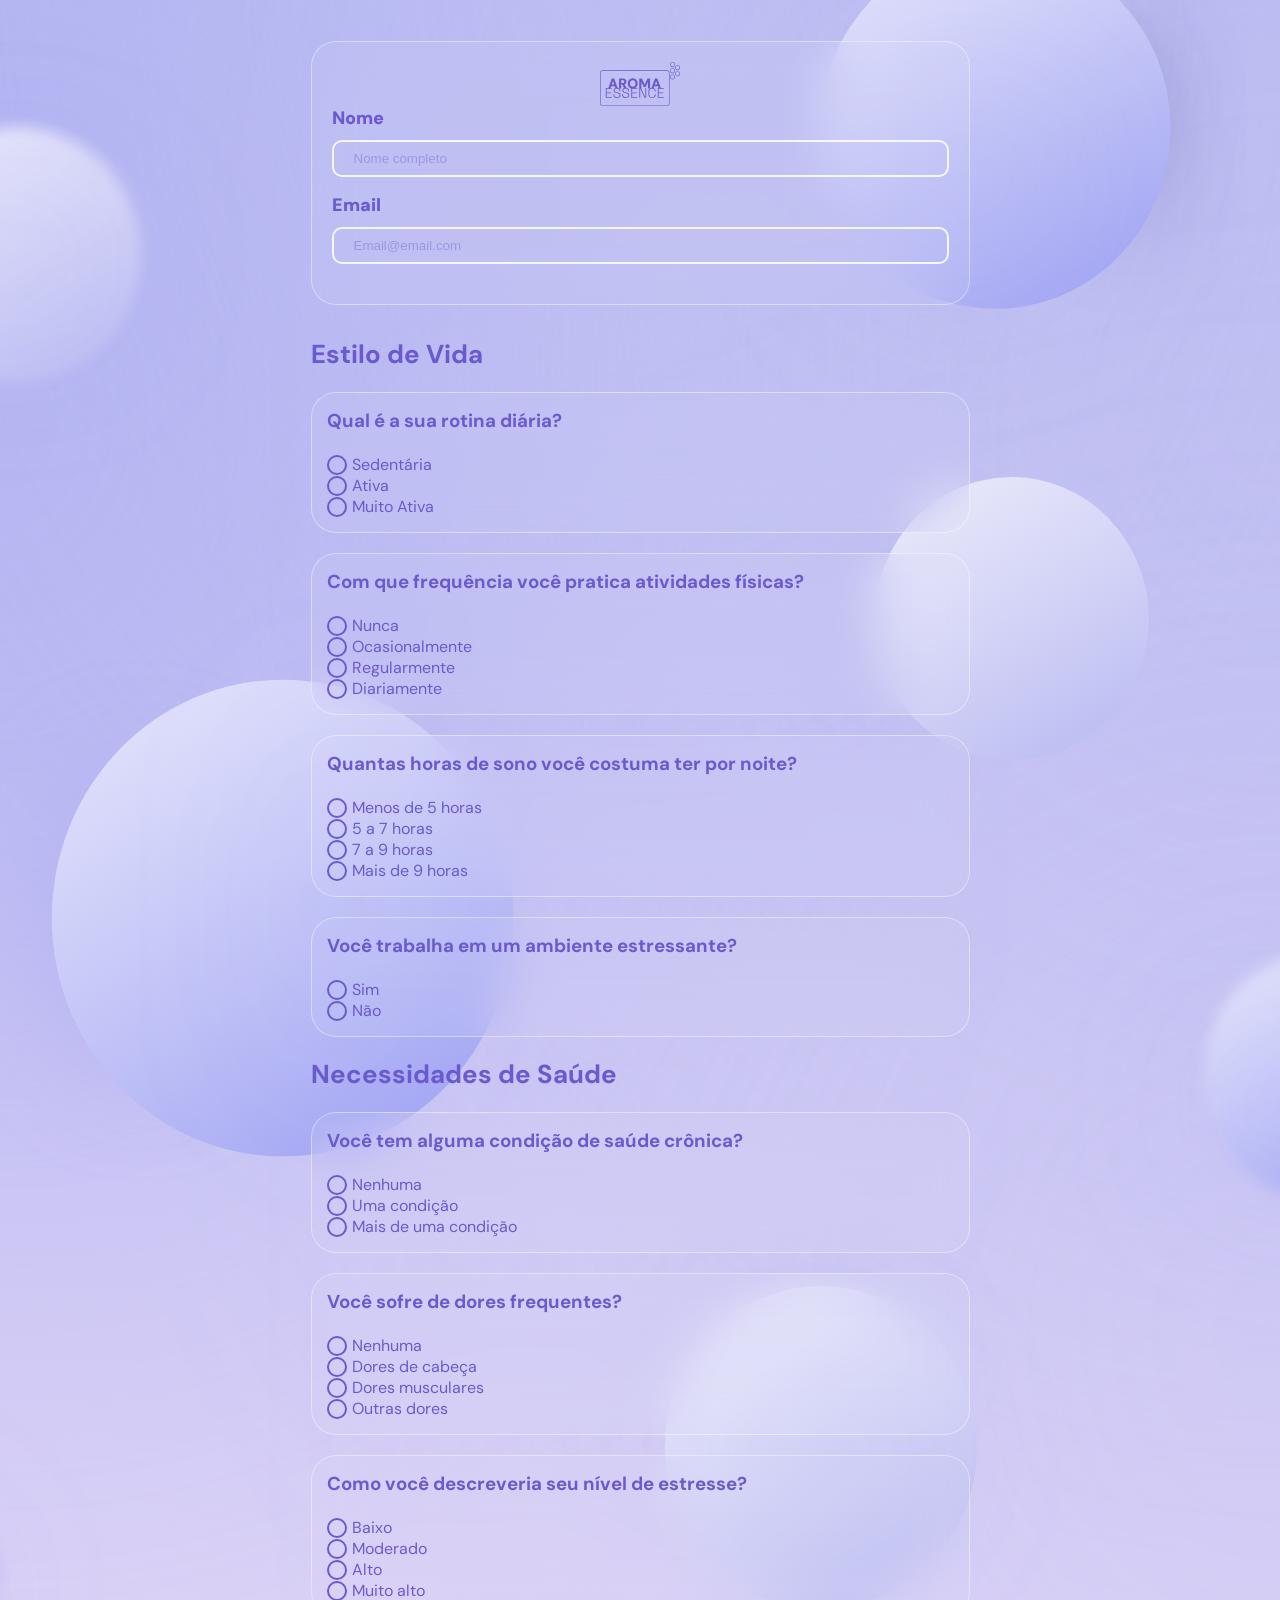
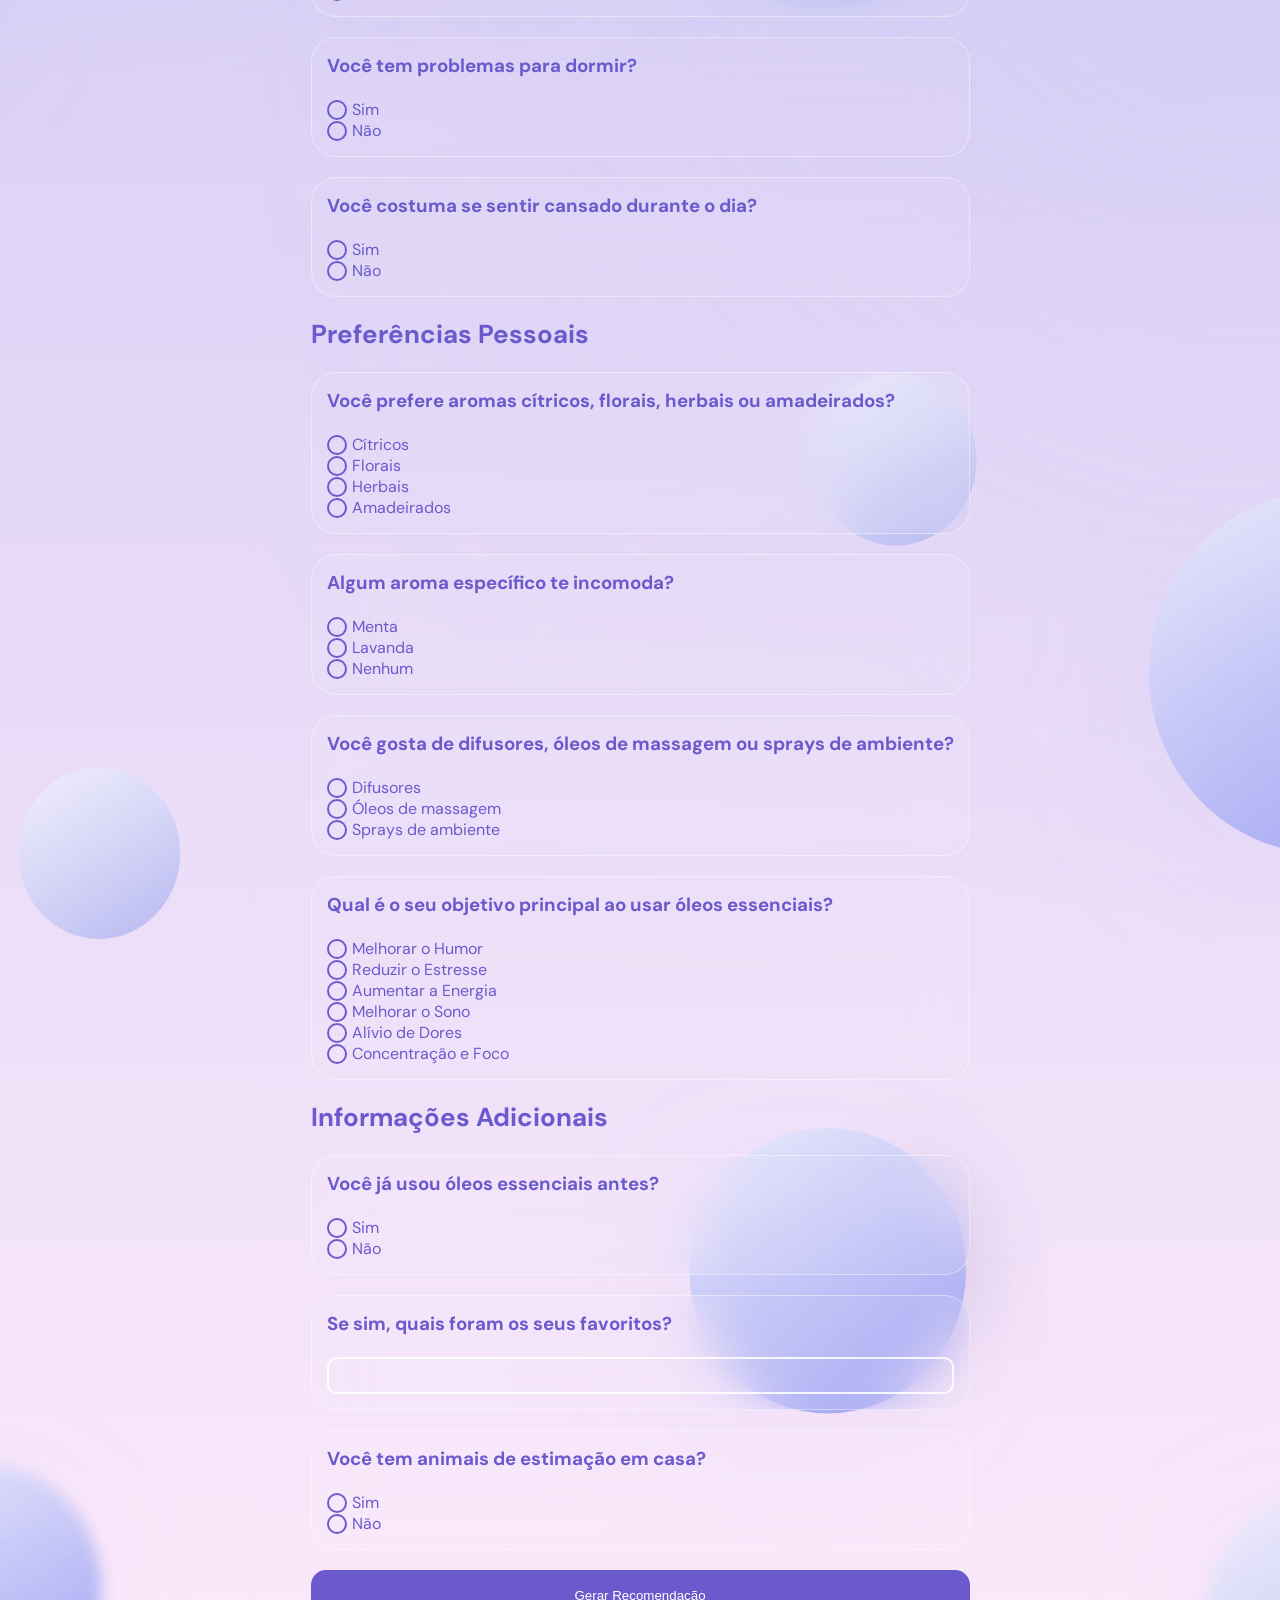
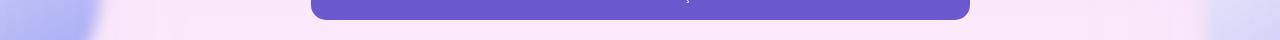
<file: index.html>
<!DOCTYPE html>
<html lang="pt-br">
<head>
    <meta charset="UTF-8">
    <meta name="viewport" content="width=device-width, initial-scale=1.0">
    <title>Aroma Essence</title>
    <link rel="stylesheet" href="global.css">
    <link rel="stylesheet" href="index.css">
</head>
<body>
    <main>
        <form id ="surveyForm" onsubmit="submitForm(event)"><br>

            <section class="box">
                <img class="logo" src="./assets/logo.svg" alt="logo Aroma Essence">
                    <div class="flex-column">
                        <label class="label-login" for="">Nome</label>
                        <input type="text" placeholder="Nome completo">
                    </div>
                    <div class="flex-column mt-1">
                        <label class="label-login" for="">Email</label>
                        <input type="email" placeholder="Email@email.com">
                    </div>
            </section>

            <!-- Estilo de Vida -->
            <h2>Estilo de Vida</h2><br>
            <div class="question-box">
                <h3>Qual é a sua rotina diária?</h3><br>
                <input type="radio" name="routine" id="sedentaria" value="1" onclick="calculatePoints()">
                <label for="sedentaria">Sedentária</label><br>
                <input type="radio" name="routine" id="ativa" value="2" onclick="calculatePoints()">
                <label for="ativa">Ativa</label><br>
                <input type="radio" name="routine" id="muito_ativa" value="3" onclick="calculatePoints()">
                <label for="muito_ativa">Muito Ativa</label>
            </div>
            <div class="question-box">
                <h3>Com que frequência você pratica atividades físicas?</h3><br>
                <input type="radio" name="exercise" id="nunca" value="0" onclick="calculatePoints()">
                <label for="nunca">Nunca</label><br>
                <input type="radio" name="exercise" id="ocasionalmente" value="1" onclick="calculatePoints()">
                <label for="ocasionalmente">Ocasionalmente</label><br>
                <input type="radio" name="exercise" id="regularmente" value="2" onclick="calculatePoints()">
                <label for="regularmente">Regularmente</label><br>
                <input type="radio" name="exercise" id="diariamente" value="3" onclick="calculatePoints()">
                <label for="diariamente">Diariamente</label>
            </div>
            <div class="question-box">
                <h3>Quantas horas de sono você costuma ter por noite?</h3><br>
                <input type="radio" name="sleep" id="menos_5_horas" value="0" onclick="calculatePoints()">
                <label for="menos_5_horas">Menos de 5 horas</label><br>
                <input type="radio" name="sleep" id="5_a_7_horas" value="1" onclick="calculatePoints()">
                <label for="5_a_7_horas">5 a 7 horas</label><br>
                <input type="radio" name="sleep" id="7_a_9_horas" value="2" onclick="calculatePoints()">
                <label for="7_a_9_horas">7 a 9 horas</label><br>
                <input type="radio" name="sleep" id="mais_9_horas" value="3" onclick="calculatePoints()">
                <label for="mais_9_horas">Mais de 9 horas</label>
            </div>
            <div class="question-box">
                <h3>Você trabalha em um ambiente estressante?</h3><br>
                <input type="radio" name="stressEnv" id="sim_estressante" value="0" onclick="calculatePoints()">
                <label for="sim_estressante">Sim</label><br>
                <input type="radio" name="stressEnv" id="nao_estressante" value="1" onclick="calculatePoints()">
                <label for="nao_estressante">Não</label><br>
            </div>

            <!-- Necessidades de Saúde -->
            <h2>Necessidades de Saúde</h2><br>
            <div class="question-box">
                <h3>Você tem alguma condição de saúde crônica?</h3><br>
                <input type="radio" name="healthCondition" id="nenhuma_condicao" value="2" onclick="calculatePoints()">
                <label for="nenhuma_condicao">Nenhuma</label><br>
                <input type="radio" name="healthCondition" id="uma_condicao" value="1" onclick="calculatePoints()">
                <label for="uma_condicao">Uma condição</label><br>
                <input type="radio" name="healthCondition" id="mais_uma_condicao" value="0" onclick="calculatePoints()">
                <label for="mais_uma_condicao">Mais de uma condição</label><br>
            </div>
            <div class="question-box">
                <h3>Você sofre de dores frequentes?</h3><br>
                <input type="radio" name="pain" id="nenhuma_dor" value="2" onclick="calculatePoints()">
                <label for="nenhuma_dor">Nenhuma</label><br>
                <input type="radio" name="pain" id="dores_cabeca" value="1" onclick="calculatePoints()">
                <label for="dores_cabeca">Dores de cabeça</label><br>
                <input type="radio" name="pain" id="dores_musculares" value="1" onclick="calculatePoints()">
                <label for="dores_musculares">Dores musculares</label><br>
                <input type="radio" name="pain" id="outras_dores" value="1" onclick="calculatePoints()">
                <label for="outras_dores">Outras dores</label><br>
            </div>
            <div class="question-box">
                <h3>Como você descreveria seu nível de estresse?</h3><br>
                <input type="radio" name="stressLevel" id="nivel_baixo" value="3" onclick="calculatePoints()">
                <label for="nivel_baixo">Baixo</label><br>
                <input type="radio" name="stressLevel" id="nivel_moderado" value="2" onclick="calculatePoints()">
                <label for="nivel_moderado">Moderado</label><br>
                <input type="radio" name="stressLevel" id="nivel_alto" value="1" onclick="calculatePoints()">
                <label for="nivel_alto">Alto</label><br>
                <input type="radio" name="stressLevel" id="nivel_muito_alto" value="0" onclick="calculatePoints()">
                <label for="nivel_muito_alto">Muito alto</label><br>
            </div>
            <div class="question-box">
                <h3>Você tem problemas para dormir?</h3><br>
                <input type="radio" name="sleepProblems" id="sim_problemas" value="0" onclick="calculatePoints()">
                <label for="sim_problemas">Sim</label><br>
                <input type="radio" name="sleepProblems" id="nao_problemas" value="1" onclick="calculatePoints()">
                <label for="nao_problemas">Não</label><br>
            </div>
            <div class="question-box">
                <h3>Você costuma se sentir cansado durante o dia?</h3><br>
                <input type="radio" name="tired" id="sim_cansado" value="0" onclick="calculatePoints()">
                <label for="sim_cansado">Sim</label><br>
                <input type="radio" name="tired" id="nao_cansado" value="1" onclick="calculatePoints()">
                <label for="nao_cansado">Não</label><br>
            </div>
          

            <!-- Preferências Pessoais -->
            <h2>Preferências Pessoais</h2><br>
            <div class="question-box">
                <h3>Você prefere aromas cítricos, florais, herbais ou amadeirados?</h3><br>
                <input type="radio" name="aromaPreference" id="citrico" value="citricaFlorais" onclick="calculatePoints()">
                <label for="citrico">Cítricos</label><br>
                <input type="radio" name="aromaPreference" id="florais" value="citricaFlorais" onclick="calculatePoints()">
                <label for="florais">Florais</label><br>
                <input type="radio" name="aromaPreference" id="herbais" value="herbaisAmadeiradas" onclick="calculatePoints()">
                <label for="herbais">Herbais</label><br>
                <input type="radio" name="aromaPreference" id="amadeirados" value="herbaisAmadeiradas" onclick="calculatePoints()">
                <label for="amadeirados">Amadeirados</label><br>
            </div>
            <div class="question-box">
                <h3>Algum aroma específico te incomoda?</h3><br>
                <input type="radio" name="aromaBother" id="menta" value="1" onclick="calculatePoints()">
                <label for="menta">Menta</label><br>
                <input type="radio" name="aromaBother" id="lavanda" value="1" onclick="calculatePoints()">
                <label for="lavanda">Lavanda</label><br>
                <input type="radio" name="aromaBother" id="nenhum" value="0" onclick="calculatePoints()">
                <label for="nenhum">Nenhum</label><br>
            </div>
            <div class="question-box">
                <h3>Você gosta de difusores, óleos de massagem ou sprays de ambiente?</h3><br>
                <input type="radio" name="usePreference" id="difusores" value="1" onclick="calculatePoints()">
                <label for="difusores">Difusores</label><br>
                <input type="radio" name="usePreference" id="oleos_massagem" value="1" onclick="calculatePoints()">
                <label for="oleos_massagem">Óleos de massagem</label><br>
                <input type="radio" name="usePreference" id="sprays_ambiente" value="1" onclick="calculatePoints()">
                <label for="sprays_ambiente">Sprays de ambiente</label><br>
            </div>
            <div class="question-box">
                <h3>Qual é o seu objetivo principal ao usar óleos essenciais?</h3><br>
                <input type="radio" name="goal" id="melhorarHumor" value="melhorarHumor" onclick="calculatePoints()">
                <label for="melhorarHumor">Melhorar o Humor</label><br>
                <input type="radio" name="goal" id="reduzirEstresse" value="reduzirEstresse" onclick="calculatePoints()">
                <label for="reduzirEstresse">Reduzir o Estresse</label><br>
                <input type="radio" name="goal" id="aumentarEnergia" value="aumentarEnergia" onclick="calculatePoints()">
                <label for="aumentarEnergia">Aumentar a Energia</label><br>
                <input type="radio" name="goal" id="melhorarSono" value="melhorarSono" onclick="calculatePoints()">
                <label for="melhorarSono">Melhorar o Sono</label><br>
                <input type="radio" name="goal" id="alivioDores" value="alivioDores" onclick="calculatePoints()">
                <label for="alivioDores">Alívio de Dores</label><br>
                <input type="radio" name="goal" id="concentracaoFoco" value="concentracaoFoco" onclick="calculatePoints()">
                <label for="concentracaoFoco">Concentração e Foco</label><br>
            </div>

            <!-- Informações Adicionais -->
            <h2>Informações Adicionais</h2><br>
            <div class="question-box">
                <h3>Você já usou óleos essenciais antes?</h3><br>
                <input type="radio" name="usedOils" id="sim_uso" value="1" onclick="calculatePoints()">
                <label for="sim_uso">Sim</label><br>
                <input type="radio" name="usedOils" id="nao_uso" value="0" onclick="calculatePoints()">
                <label for="nao_uso">Não</label><br>
            </div>
            <div class="question-box">
                <h3>Se sim, quais foram os seus favoritos?</h3><br>
                <input type="text" name="favoriteOils" rows="3" cols="40"><br>
            </div>
            <div class="question-box">
                <h3>Você tem animais de estimação em casa?</h3><br>
                <input type="radio" name="petsAtHome" id="sim_animais" value="0" onclick="calculatePoints()">
                <label for="sim_animais">Sim</label><br>
                <input type="radio" name="petsAtHome" id="nao_animais" value="1" onclick="calculatePoints()">
                <label for="nao_animais">Não</label><br>
            </div>
            <h3 style="display: none;">Total de Pontos: <span id="totalPoints">0</span></h3>

            <button type="submit">Gerar Recomendação</button>


        <!-- Elemento para exibir a recomendação -->
        <h3 style="display: none;">Recomendação: <span id="recommendation"></span></h3>
        </form>

        <script src = "script.js"></script>
    </main>
</body>
</html>
</file>
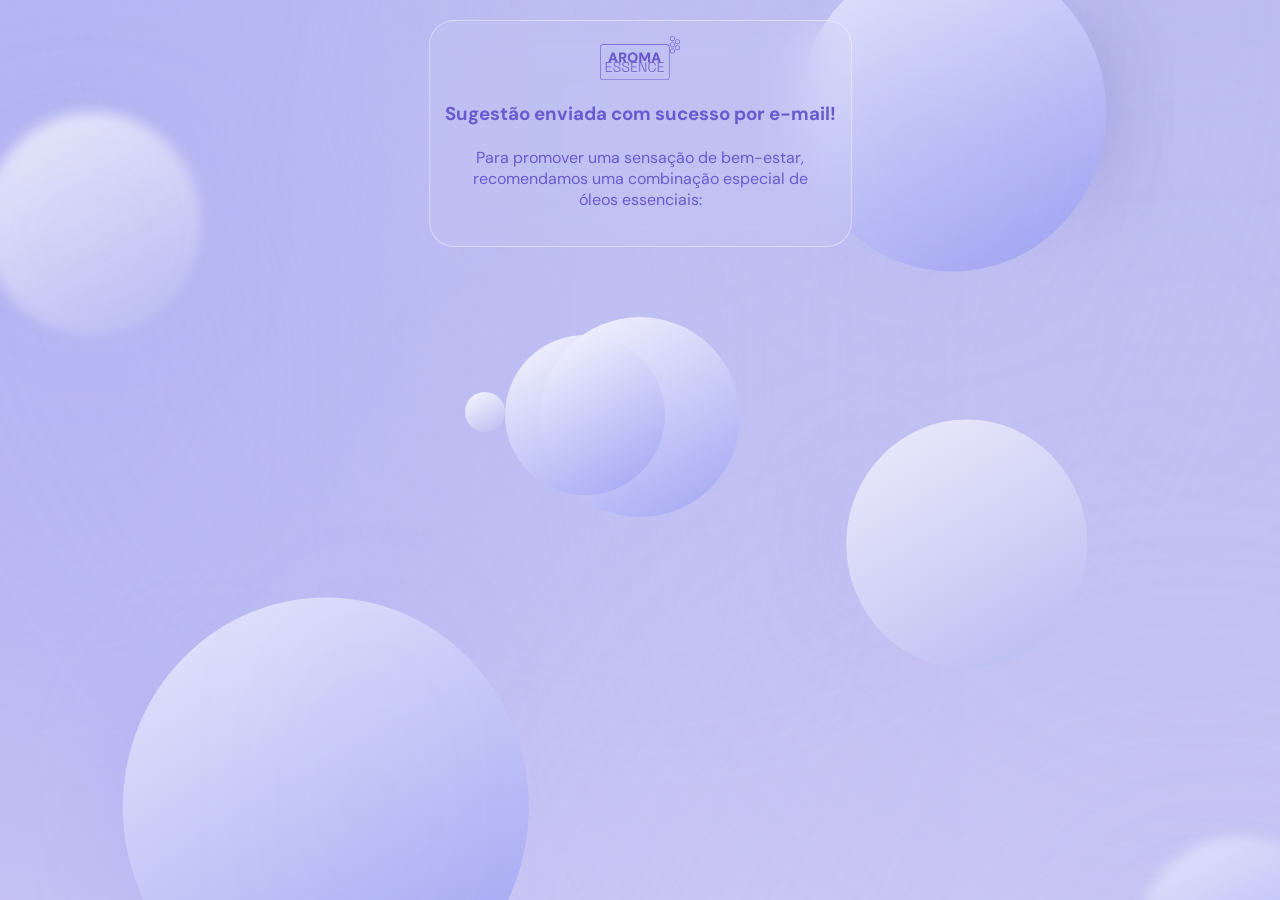
<file: saida_aromas_fixo.html>
<!DOCTYPE html>
<html lang="pt-br">
<head>
    <meta charset="UTF-8">
    <meta name="viewport" content="width=device-width, initial-scale=1.0">
    <title>Aroma Essence</title>
    <link rel="stylesheet" href="global.css">
    <link rel="stylesheet" href="index.css">
</head>
<body>
    <main>
        <style>
            .logo {
              display: block;
              margin: auto;
            }
          </style>
        <section class="question-box">
            <img class="logo" src="./assets/logo.svg" alt="logo Aroma Essence"><br>
            <div style="text-align: center";>
                <h3>Sugestão enviada com sucesso por e-mail!</h3><br>
                  Para promover uma sensação de bem-estar,<br>
                  recomendamos uma combinação especial de <br>
                  óleos essenciais: <br><br>
            </div>
        </section>
        <div class="main-container">
          <!-- Primeira bolha grande, texto centralizado -->
          <div class="bolha-grande-1" id="recommendationContainer">
            <!-- A recomendação será exibida aqui -->
      
          <!-- Bolha menor com "ou" -->
          <div class="bolha-menor"></div>
      
          <!-- Segunda bolha grande, texto centralizado -->
          <div class="bolha-grande-2"></div>
        </div>

        <script src = "script.js"></script>

    </main>
</body>
</html>
</file>
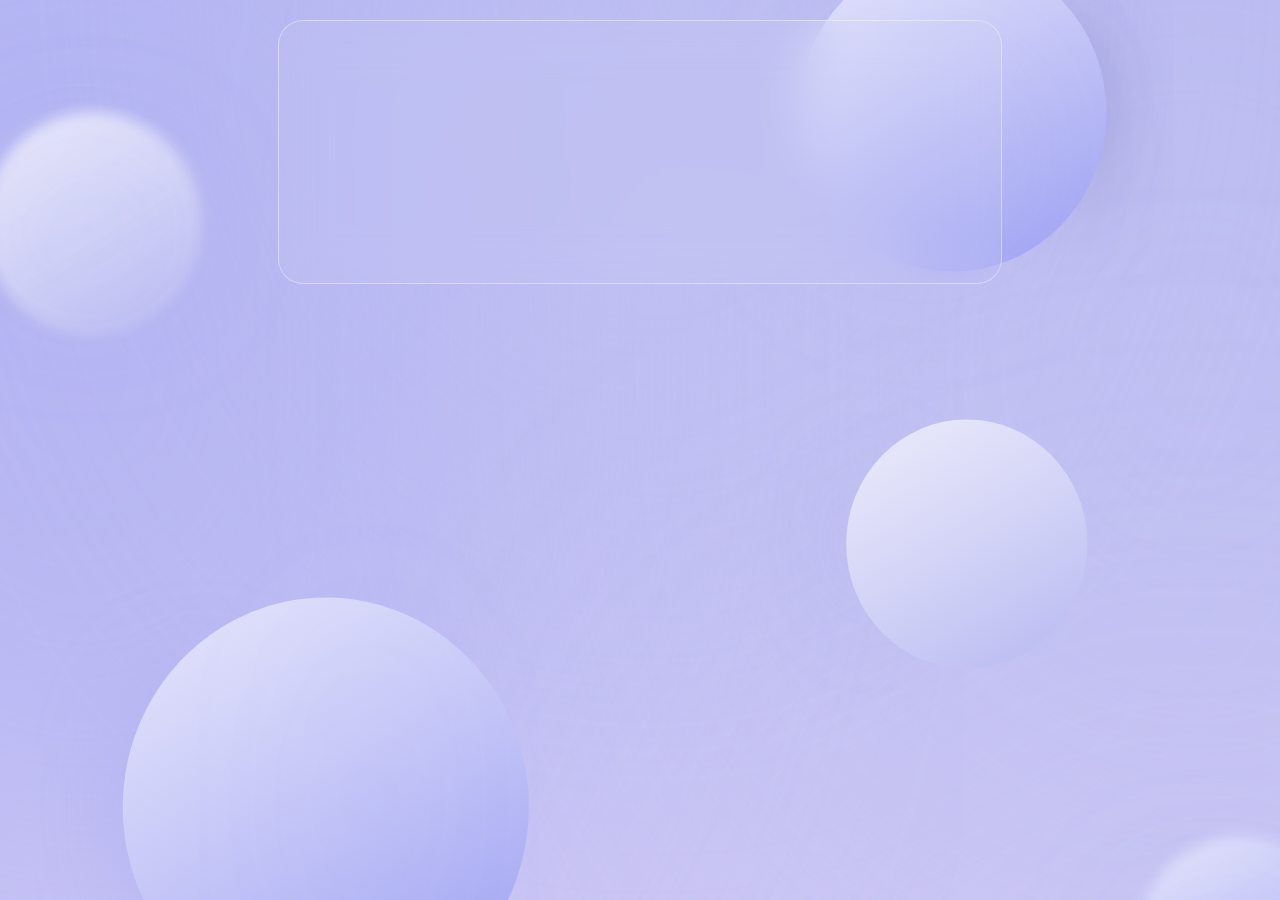
<file: pages/questions.html>
<!DOCTYPE html>
<html lang="pt-br">
<head>
    <meta charset="UTF-8">
    <meta name="viewport" content="width=device-width, initial-scale=1.0">
    <title>Document</title>
    <link rel="stylesheet" href="../global.css">
</head>
<body>
    <main>
        <section class="box">
            <h2 class="h2">

            </h2>
        </section>
    </main>
    <script src="questions.js"></script>
</body>
</html>
</file>
<file: global.css>
@import url('https://fonts.googleapis.com/css2?family=DM+Sans:ital,opsz,wght@0,9..40,100..1000;1,9..40,100..1000&family=Megrim&family=Playfair+Display:ital,wght@0,400..900;1,400..900&family=Urbanist:ital,wght@0,100..900;1,100..900&display=swap');

:root {
    --border-box: 1px solid rgba(255, 255, 255, 0.42);
    --border-radius-box: 25px;
    --blur-box: blur(24px);
    --bg-box: rgba(255, 255, 255, 0.06);
    --primary-color: #6A5ACD;
    --placeholder-color: #6A5ACD66;
    --font-family: "DM Sans", sans-serif;
}

* {
    padding: 0;
    margin: 0;
    box-sizing: border-box;
}

body {
    background-image: url(./assets/wallpaper.svg);
    background-size: cover;
    background-repeat: repeat-y;
    background-position: top;
    color: var(--primary-color);
    font-family: var(--font-family);
}

main {
    width: 100%;
    height: 100%;
    padding: 20px;
    display: flex;
    justify-content: center;
    align-items: center;
    flex-direction: column;
}

.box {
    width: 100%;
    max-width: 724px;
    min-height: 264px; /* Ajustado para acomodar o texto */
    border: var(--border-box);
    background: var(--bg-box);
    backdrop-filter: var(--blur-box);
    border-radius: 25px;
    padding: 20px;
    margin-bottom: 2rem;
}

.box-inv {
    width: 100%;
    max-width: 724px;
    min-height: 264px; /* Ajustado para acomodar o texto */
    border: transparent;
    background: transparent;
    padding: 20px;
    opacity: 0%;
}


.question-box {
    border: var(--border-box);
    background: var(--bg-box);
    backdrop-filter: var(--blur-box);
    border-radius: var(--border-radius-box);
    padding: 15px;
    margin-bottom: 20px; /* Espaçamento entre boxes */
}



.label-login {
    font-weight: 900;
    font-size: 18px;
}

.flex-column {
    display: flex;
    flex-direction: column;
    gap: 10px;
}

.mt-1 {
    margin-top: 1rem;
}

input[type="email"], input[type="text"], input[type="password"], textarea {
    height: 37px;
    width: 100%;
    background-color: transparent;
    border: 2px solid rgba(255, 255, 255, 0.86);
    outline: none;
    padding: 7px 20px;
    color: var(--primary-color);
    border-radius: 10px;
}

input[type="email"]::placeholder, input[type="text"]::placeholder, input[type="password"]::placeholder {
    color: var(--placeholder-color);
}

button {
    height: 50px;
    width: 100%;
    border-radius: 15px;
    background: var(--primary-color);
    color: white;
    outline: none;
    border: 0;
    cursor: pointer;
}

h2 {
    font-weight: 700;
    font-size: 26px;
}
/* mudar as cores radio */
input[type="radio"] {
    display: none; /* Esconde o rádio padrão */
}

input[type="radio"] + label {
    position: relative;
    padding-left: 25px;
    cursor: pointer;
    color: var(--primary-color);
}

input[type="radio"] + label:before {
    content: '';
    position: absolute;
    left: 0;
    top: 50%;
    transform: translateY(-50%);
    width: 16px;
    height: 16px;
    border: 2px solid var(--primary-color);
    border-radius: 50%;
    background-color: transparent;
}

input[type="radio"]:checked + label:before {
    background-color: var(--primary-color);
    border: 2px solid var(--primary-color);
}

.button {
    height: 50px;
    width: 100%;
    border-radius: 15px;
    background: var(--primary-color);
    color: white;
    outline: none;
    border: 0;
    cursor: pointer; /* Adiciona cursor de pointer */
    margin-top: 20px; /* Espaço acima do botão */
}


/*bolhas de resposta*/


.main-container {
    display: flex;
    flex-direction: column;
    align-items: center;
    justify-content: center;
    gap: 10px; /* Espaçamento entre as bolhas */
    margin-top: 50px; /* Ajuste de valor conforme necessário */
}

  /* Estilos para a primeira bolha (maior) */
.bolha-grande-1 {
    width: 200px;
    height: 200px;
    background: linear-gradient(330deg, #A1A4F3 0%, rgba(255, 255, 255, 0.86) 99%);
    border-radius: 50%;
    display: flex;
    align-items: center;
    justify-content: center;
    font-size: 16px;
    font-weight: bold;
    color: #6D6DFF;
    text-align: center;
}

  /* Estilos para a bolha do meio (menor "ou") */
.bolha-menor {
    width: 40px;
    height: 40px;
    background: linear-gradient(330deg, #BBBCF2 0%, rgba(255, 255, 255, 0.86) 99%);
    border-radius: 50%;
    display: flex;
    align-items: center;
    justify-content: center;
    font-size: 12px;
    color: #6D6DFF;
    margin-top: -10px;
    margin-left: -150px;
}

  /* Estilos para a terceira bolha (segunda maior) */
.bolha-grande-2 {
    width: 160px;
    height: 160px;
    background: linear-gradient(330deg, #A1A4F3 0%, rgba(255, 255, 255, 0.86) 99%);
    border-radius: 50%;
    display: flex;
    align-items: center;
    justify-content: center;
    font-size: 14px;
    font-weight: bold;
    color: #6D6DFF;
    text-align: center;
    margin-top: -5px;
}
</file>
<file: index.css>
.logo {
    display: block;
    margin: auto;
  }
</file>
